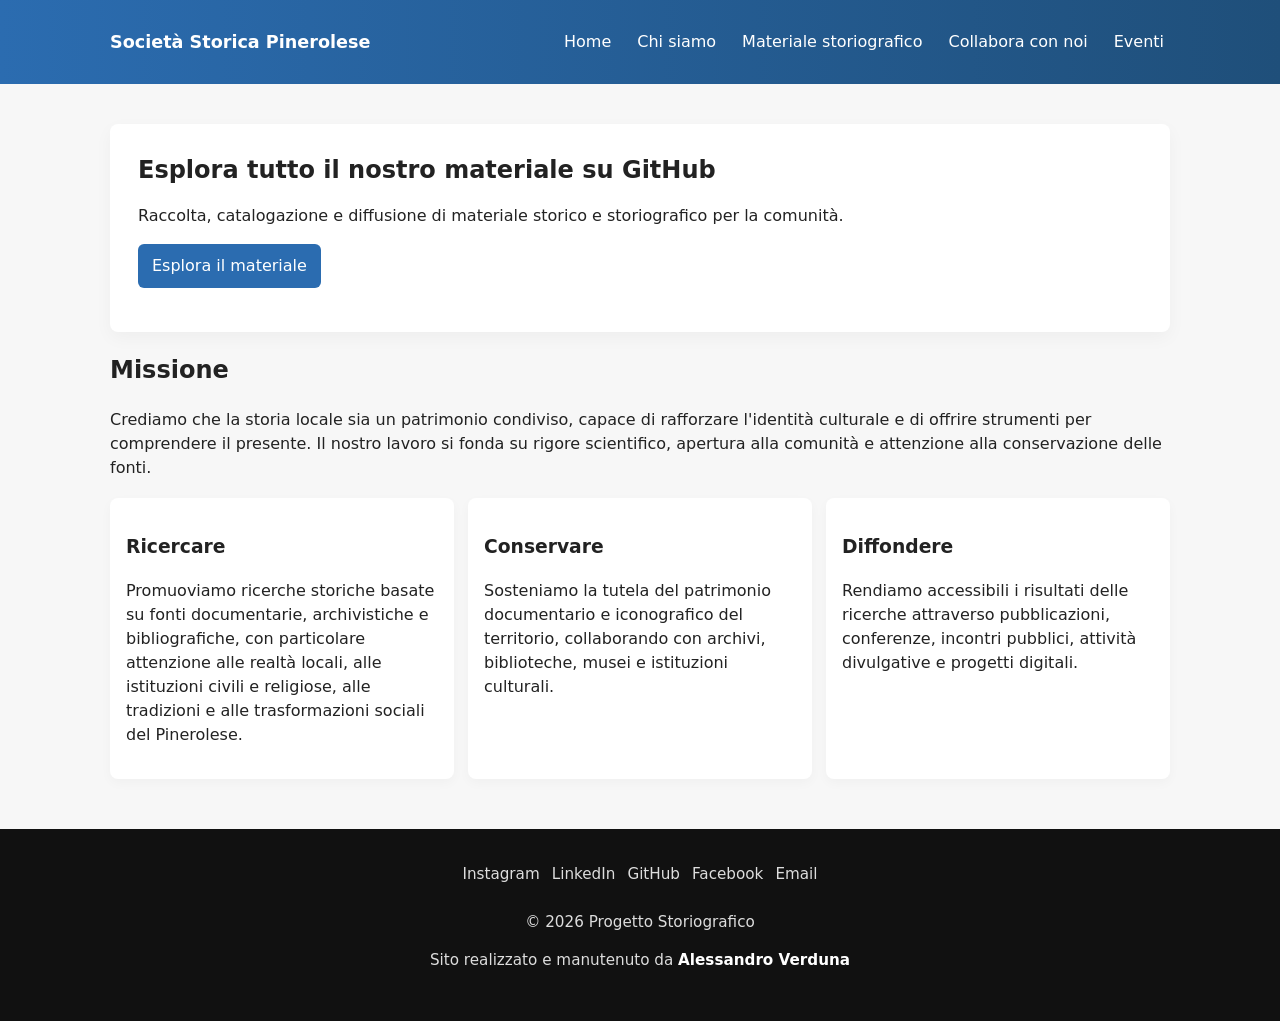
<file: file_sito/index.html>
<!DOCTYPE html>
<html lang="it">

<head>
  <meta charset="utf-8">
  <meta name="viewport" content="width=device-width, initial-scale=1">
  <title>Home - Società Storica Pinerolese</title>
  <link rel="stylesheet" href="style.css">
</head>

<body>

  <!-- ============================================================
    HEADER
    Barra superiore con logo e menu di navigazione principale.
    Su mobile il menu è nascosto e viene aperto dal pulsante
    hamburger (.nav-toggle) tramite lo script in fondo alla pagina.
    ============================================================ -->
  <header class="site-header">
    <div class="container">

      <!-- Logo testuale: cliccabile, riporta alla homepage -->
      <a class="brand" href="index.html">Società Storica Pinerolese</a>

      <!-- Menu principale — su mobile viene nascosto via CSS
           e mostrato aggiungendo la classe .open con JS -->
      <nav class="main-nav">
        <a href="index.html">Home</a>
        <a href="chi-siamo.html">Chi siamo</a>
        <a href="materiale.html">Materiale storiografico</a>
        <a href="collabora.html">Collabora con noi</a>
        <a href="eventi.html">Eventi</a>
      </nav>

      <!-- Pulsante hamburger: visibile solo su schermi piccoli -->
      <button class="nav-toggle" aria-label="Apri menu">☰</button>

    </div>
  </header>


  <!-- ============================================================
    MAIN
    Contenuto principale della pagina.
    La classe .container centra il contenuto e ne limita la larghezza.
    Il flex: 1 nel CSS fa sì che questo blocco si espanda per
    occupare tutto lo spazio disponibile, tenendo il footer in fondo.
    ============================================================ -->
  <main class="container">

    <!-- Hero -------------------------------------------------------
      Banner di benvenuto con titolo, sottotitolo e bottone CTA
      che rimanda al repository GitHub con il materiale storico.
    --------------------------------------------------------------- -->
    <section class="hero">
      <h1>Esplora tutto il nostro materiale su GitHub</h1>
      <p>Raccolta, catalogazione e diffusione di materiale storico e storiografico per la comunità.</p>
      <p>
        <a class="cta" href="https://github.com/societa-storica-pinerolese/societastoricapinerolese-documents">
          Esplora il materiale
        </a>
      </p>
    </section>

    <!-- Missione ---------------------------------------------------
      Breve paragrafo che descrive i valori e i principi
      che guidano il lavoro della società.
    --------------------------------------------------------------- -->
    <section class="intro">
      <h2>Missione</h2>
      <p>
        Crediamo che la storia locale sia un patrimonio condiviso, capace di rafforzare l'identità
        culturale e di offrire strumenti per comprendere il presente. Il nostro lavoro si fonda su
        rigore scientifico, apertura alla comunità e attenzione alla conservazione delle fonti.
      </p>
    </section>

    <!-- Tre pilastri -----------------------------------------------
      Griglia con le tre attività principali della società.
      Il CSS usa auto-fit per adattarsi automaticamente
      da tre colonne (desktop) a una colonna (mobile).
    --------------------------------------------------------------- -->
    <section class="highlights">

      <article>
        <h3>Ricercare</h3>
        <p>
          Promuoviamo ricerche storiche basate su fonti documentarie, archivistiche e bibliografiche,
          con particolare attenzione alle realtà locali, alle istituzioni civili e religiose,
          alle tradizioni e alle trasformazioni sociali del Pinerolese.
        </p>
      </article>

      <article>
        <h3>Conservare</h3>
        <p>
          Sosteniamo la tutela del patrimonio documentario e iconografico del territorio,
          collaborando con archivi, biblioteche, musei e istituzioni culturali.
        </p>
      </article>

      <article>
        <h3>Diffondere</h3>
        <p>
          Rendiamo accessibili i risultati delle ricerche attraverso pubblicazioni, conferenze,
          incontri pubblici, attività divulgative e progetti digitali.
        </p>
      </article>

    </section>

  </main>


  <!-- ============================================================
    FOOTER
    Barra inferiore con link ai social, email e crediti del sito.
    Rimane sempre in fondo grazie al layout flex del body.
    ============================================================ -->
  <footer class="site-footer">
    <div class="container footer-inner">
      <div class="social-and-credit">

        <!-- Link ai canali social e contatti -->
        <nav class="social-links" aria-label="Link ai social">
          <a href="https://www.instagram.com/societastoricapinerolese/">Instagram</a>
          <a href="https://www.linkedin.com/in/tuo-profilo">LinkedIn</a>
          <a href="https://github.com/societa-storica-pinerolese/societastoricapinerolese-documents">GitHub</a>
          <a href="https://www.facebook.com/p/Societa-storica-Pinerolese-100080433380857/">Facebook</a>
          <a href="mailto:societastorica.pin@gmail.com">Email</a>
        </nav>

        <!-- Copyright e crediti dello sviluppatore -->
        <div class="site-credit">
          <p>© 2026 Progetto Storiografico</p>
          <p>Sito realizzato e manutenuto da <strong>Alessandro Verduna</strong></p>
        </div>

      </div>
    </div>
  </footer>


  <!-- ============================================================
    SCRIPT — Menu mobile
    Aggiunge/rimuove la classe .open sul <nav> quando si clicca
    il pulsante hamburger, mostrando o nascondendo il menu.
    ============================================================ -->
  <script>
    const btn = document.querySelector('.nav-toggle');
    const nav = document.querySelector('.main-nav');

    btn.addEventListener('click', () => {
      nav.classList.toggle('open');
    });
  </script>

</body>
</html>
</file>
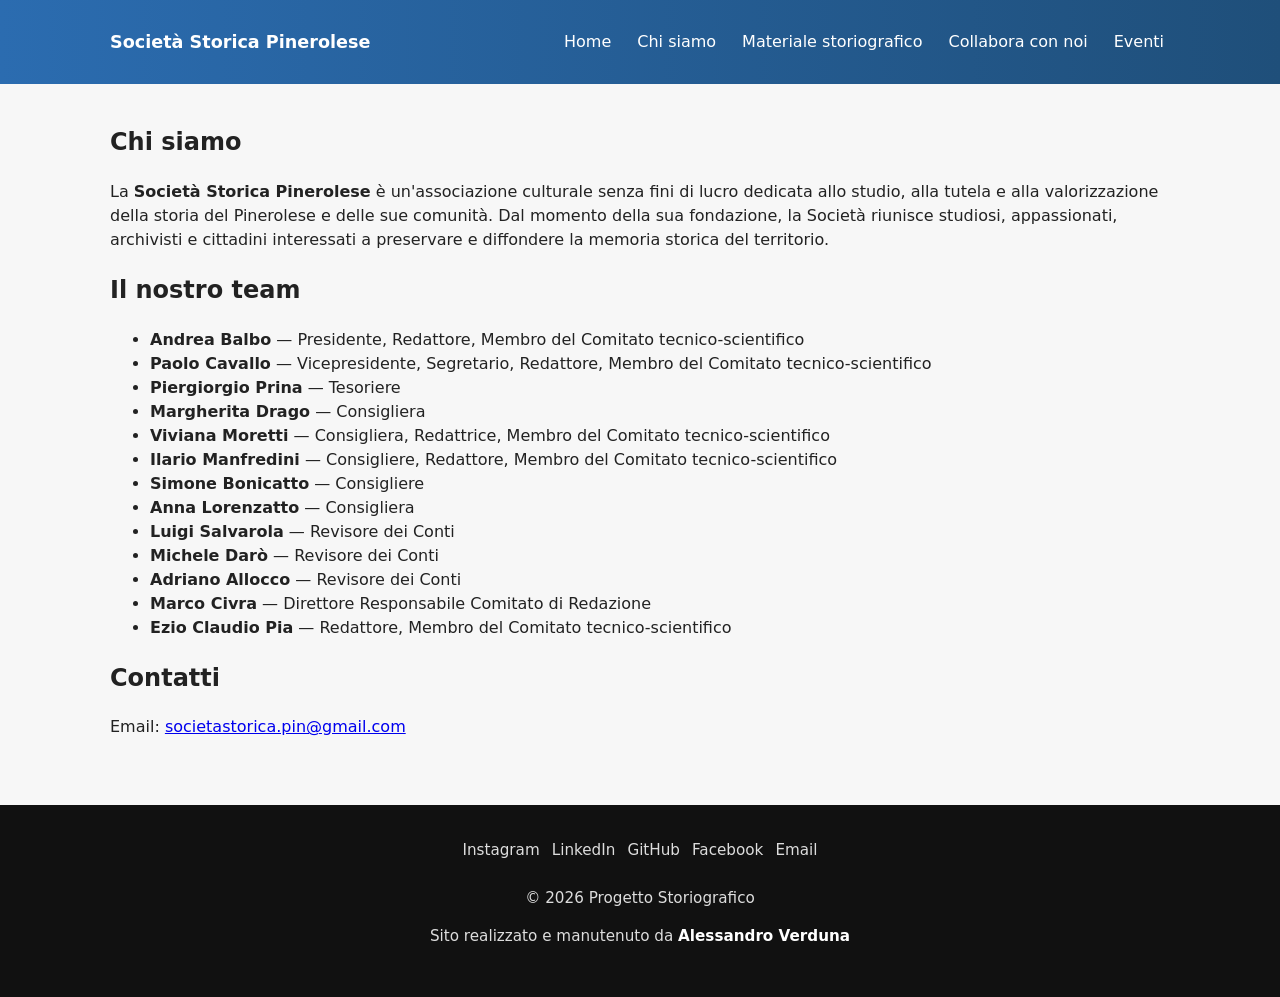
<file: file_sito/chi-siamo.html>
<!DOCTYPE html>
<html lang="it">

<head>
  <meta charset="utf-8">
  <meta name="viewport" content="width=device-width, initial-scale=1">
  <title>Chi siamo - Società Storica Pinerolese</title>
  <link rel="stylesheet" href="style.css">
</head>

<body>

  <!-- ============================================================
    HEADER
    Barra superiore con logo e menu di navigazione principale.
    Identico in tutte le pagine del sito.
    ============================================================ -->
  <header class="site-header">
    <div class="container">

      <!-- Logo testuale: cliccabile, riporta alla homepage -->
      <a class="brand" href="index.html">Società Storica Pinerolese</a>

      <!-- Menu principale — su mobile viene nascosto via CSS
           e mostrato aggiungendo la classe .open con JS -->
      <nav class="main-nav">
        <a href="index.html">Home</a>
        <a href="chi-siamo.html">Chi siamo</a>
        <a href="materiale.html">Materiale storiografico</a>
        <a href="collabora.html">Collabora con noi</a>
        <a href="eventi.html">Eventi</a>
      </nav>

      <!-- Pulsante hamburger: visibile solo su schermi piccoli -->
      <button class="nav-toggle" aria-label="Apri menu">☰</button>

    </div>
  </header>


  <!-- ============================================================
    MAIN
    Contenuto principale della pagina.
    flex: 1 nel CSS garantisce che il footer resti sempre in fondo.
    ============================================================ -->
  <main class="container">

    <!-- Presentazione dell'associazione ---------------------------
      Descrizione della natura giuridica, degli obiettivi
      e della storia della società.
    --------------------------------------------------------------- -->
    <section>
      <h1>Chi siamo</h1>
      <p>
        La <strong>Società Storica Pinerolese</strong> è un'associazione culturale senza fini di lucro
        dedicata allo studio, alla tutela e alla valorizzazione della storia del Pinerolese e delle sue
        comunità. Dal momento della sua fondazione, la Società riunisce studiosi, appassionati,
        archivisti e cittadini interessati a preservare e diffondere la memoria storica del territorio.
      </p>
    </section>

    <!-- Il team ---------------------------------------------------
      Elenco dei membri del consiglio direttivo, del comitato
      di redazione e dei revisori dei conti, con i rispettivi ruoli.
    --------------------------------------------------------------- -->
    <section>
      <h2>Il nostro team</h2>
      <ul class="team-list">
        <li><strong>Andrea Balbo</strong> — Presidente, Redattore, Membro del Comitato tecnico-scientifico</li>
        <li><strong>Paolo Cavallo</strong> — Vicepresidente, Segretario, Redattore, Membro del Comitato tecnico-scientifico</li>
        <li><strong>Piergiorgio Prina</strong> — Tesoriere</li>
        <li><strong>Margherita Drago</strong> — Consigliera</li>
        <li><strong>Viviana Moretti</strong> — Consigliera, Redattrice, Membro del Comitato tecnico-scientifico</li>
        <li><strong>Ilario Manfredini</strong> — Consigliere, Redattore, Membro del Comitato tecnico-scientifico</li>
        <li><strong>Simone Bonicatto</strong> — Consigliere</li>
        <li><strong>Anna Lorenzatto</strong> — Consigliera</li>
        <li><strong>Luigi Salvarola</strong> — Revisore dei Conti</li>
        <li><strong>Michele Darò</strong> — Revisore dei Conti</li>
        <li><strong>Adriano Allocco</strong> — Revisore dei Conti</li>
        <li><strong>Marco Civra</strong> — Direttore Responsabile Comitato di Redazione</li>
        <li><strong>Ezio Claudio Pia</strong> — Redattore, Membro del Comitato tecnico-scientifico</li>
      </ul>
    </section>

    <!-- Contatti --------------------------------------------------
      Indirizzo email principale per comunicazioni dirette.
    --------------------------------------------------------------- -->
    <section>
      <h2>Contatti</h2>
      <p>Email: <a href="mailto:societastorica.pin@gmail.com">societastorica.pin@gmail.com</a></p>
    </section>

  </main>


  <!-- ============================================================
    FOOTER
    Barra inferiore con link ai social, email e crediti del sito.
    ============================================================ -->
  <footer class="site-footer">
    <div class="container footer-inner">
      <div class="social-and-credit">

        <!-- Link ai canali social e contatti -->
        <nav class="social-links" aria-label="Link ai social">
          <a href="https://www.instagram.com/societastoricapinerolese/">Instagram</a>
          <a href="https://www.linkedin.com/in/tuo-profilo">LinkedIn</a>
          <a href="https://github.com/societa-storica-pinerolese/societastoricapinerolese-documents">GitHub</a>
          <a href="https://www.facebook.com/p/Societa-storica-Pinerolese-100080433380857/">Facebook</a>
          <a href="mailto:societastorica.pin@gmail.com">Email</a>
        </nav>

        <!-- Copyright e crediti dello sviluppatore -->
        <div class="site-credit">
          <p>© 2026 Progetto Storiografico</p>
          <p>Sito realizzato e manutenuto da <strong>Alessandro Verduna</strong></p>
        </div>

      </div>
    </div>
  </footer>


  <!-- ============================================================
    SCRIPT — Menu mobile
    Aggiunge/rimuove la classe .open sul <nav> quando si clicca
    il pulsante hamburger, mostrando o nascondendo il menu.
    ============================================================ -->
  <script>
    const btn = document.querySelector('.nav-toggle');
    const nav = document.querySelector('.main-nav');

    btn.addEventListener('click', () => {
      nav.classList.toggle('open');
    });
  </script>

</body>
</html>
</file>
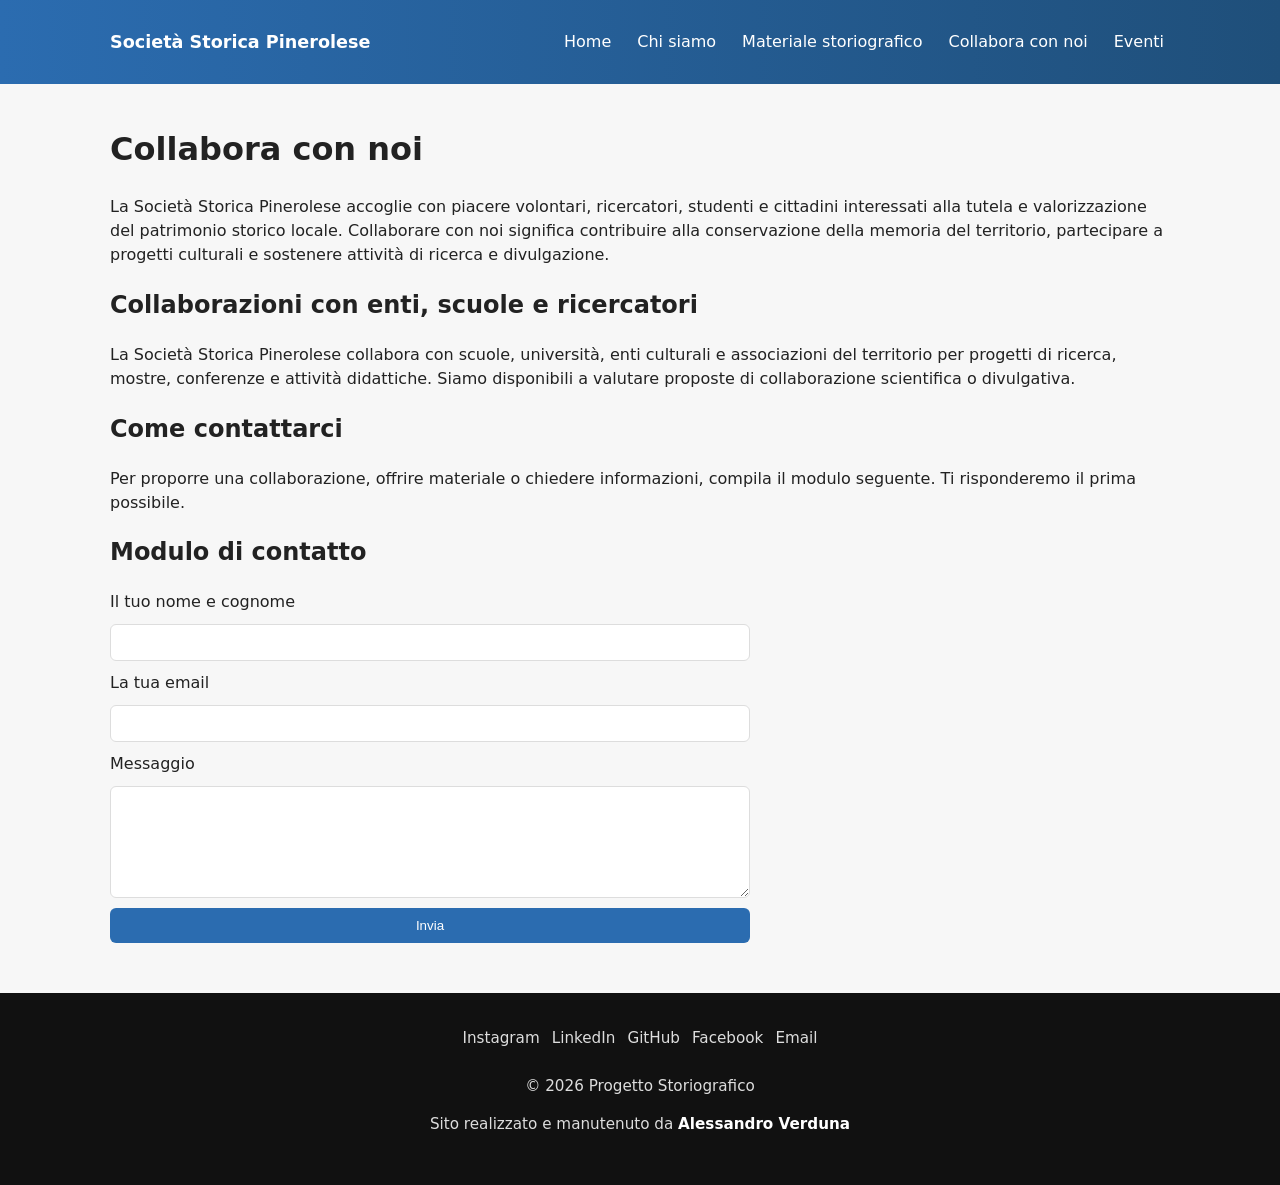
<file: file_sito/collabora.html>
<!DOCTYPE html>
<html lang="it">

<head>
  <meta charset="utf-8">
  <meta name="viewport" content="width=device-width, initial-scale=1">
  <title>Collabora con noi - Società Storica Pinerolese</title>
  <link rel="stylesheet" href="style.css">
</head>

<body>

  <!-- ============================================================
    HEADER
    Barra superiore con logo e menu di navigazione principale.
    Identico in tutte le pagine del sito.
    ============================================================ -->
  <header class="site-header">
    <div class="container">

      <!-- Logo testuale: cliccabile, riporta alla homepage -->
      <a class="brand" href="index.html">Società Storica Pinerolese</a>

      <!-- Menu principale — su mobile viene nascosto via CSS
           e mostrato aggiungendo la classe .open con JS -->
      <nav class="main-nav">
        <a href="index.html">Home</a>
        <a href="chi-siamo.html">Chi siamo</a>
        <a href="materiale.html">Materiale storiografico</a>
        <a href="collabora.html">Collabora con noi</a>
        <a href="eventi.html">Eventi</a>
      </nav>

      <!-- Pulsante hamburger: visibile solo su schermi piccoli -->
      <button class="nav-toggle" aria-label="Apri menu">☰</button>

    </div>
  </header>


  <!-- ============================================================
    MAIN
    Contenuto principale della pagina.
    flex: 1 nel CSS garantisce che il footer resti sempre in fondo.
    ============================================================ -->
  <main class="container">

    <h1>Collabora con noi</h1>

    <!-- Introduzione ----------------------------------------------
      Presentazione generale dell'opportunità di collaborazione,
      rivolta a volontari, ricercatori, studenti e cittadini.
    --------------------------------------------------------------- -->
    <p>
      La Società Storica Pinerolese accoglie con piacere volontari, ricercatori, studenti e cittadini
      interessati alla tutela e valorizzazione del patrimonio storico locale. Collaborare con noi
      significa contribuire alla conservazione della memoria del territorio, partecipare a progetti
      culturali e sostenere attività di ricerca e divulgazione.
    </p>

    <!-- Collaborazioni istituzionali ------------------------------
      Descrive le possibilità di collaborazione con enti esterni:
      scuole, università, associazioni e istituzioni culturali.
    --------------------------------------------------------------- -->
    <section>
      <h2>Collaborazioni con enti, scuole e ricercatori</h2>
      <p>
        La Società Storica Pinerolese collabora con scuole, università, enti culturali e associazioni
        del territorio per progetti di ricerca, mostre, conferenze e attività didattiche.
        Siamo disponibili a valutare proposte di collaborazione scientifica o divulgativa.
      </p>
    </section>

    <!-- Come contattarci ------------------------------------------
      Breve invito a usare il modulo per qualsiasi tipo
      di proposta, offerta di materiale o richiesta di info.
    --------------------------------------------------------------- -->
    <section>
      <h2>Come contattarci</h2>
      <p>
        Per proporre una collaborazione, offrire materiale o chiedere informazioni,
        compila il modulo seguente. Ti risponderemo il prima possibile.
      </p>
    </section>

    <!-- Modulo di contatto ----------------------------------------
      Form inviato tramite Formspree (servizio esterno).
      I campi nome, email e messaggio sono tutti obbligatori.
      L'attributo "action" punta all'endpoint Formspree del progetto.
    --------------------------------------------------------------- -->
    <section>
      <h2>Modulo di contatto</h2>
      <form action="https://formspree.io/f/mpqyjkkw" method="POST" class="contact-form">

        <label for="nome">Il tuo nome e cognome</label>
        <input id="nome" name="nome" type="text" required>

        <label for="email">La tua email</label>
        <input id="email" name="email" type="email" required>

        <label for="messaggio">Messaggio</label>
        <textarea id="messaggio" name="messaggio" rows="6" required></textarea>

        <button type="submit" class="btn">Invia</button>

      </form>
    </section>

  </main>


  <!-- ============================================================
    FOOTER
    Barra inferiore con link ai social, email e crediti del sito.
    ============================================================ -->
  <footer class="site-footer">
    <div class="container footer-inner">
      <div class="social-and-credit">

        <!-- Link ai canali social e contatti -->
        <nav class="social-links" aria-label="Link ai social">
          <a href="https://www.instagram.com/societastoricapinerolese/">Instagram</a>
          <a href="https://www.linkedin.com/in/tuo-profilo">LinkedIn</a>
          <a href="https://github.com/societa-storica-pinerolese/societastoricapinerolese-documents">GitHub</a>
          <a href="https://www.facebook.com/p/Societa-storica-Pinerolese-100080433380857/">Facebook</a>
          <a href="mailto:societastorica.pin@gmail.com">Email</a>
        </nav>

        <!-- Copyright e crediti dello sviluppatore -->
        <div class="site-credit">
          <p>© 2026 Progetto Storiografico</p>
          <p>Sito realizzato e manutenuto da <strong>Alessandro Verduna</strong></p>
        </div>

      </div>
    </div>
  </footer>


  <!-- ============================================================
    SCRIPT — Menu mobile
    Aggiunge/rimuove la classe .open sul <nav> quando si clicca
    il pulsante hamburger, mostrando o nascondendo il menu.
    ============================================================ -->
  <script>
    const btn = document.querySelector('.nav-toggle');
    const nav = document.querySelector('.main-nav');

    btn.addEventListener('click', () => {
      nav.classList.toggle('open');
    });
  </script>

</body>
</html>
</file>
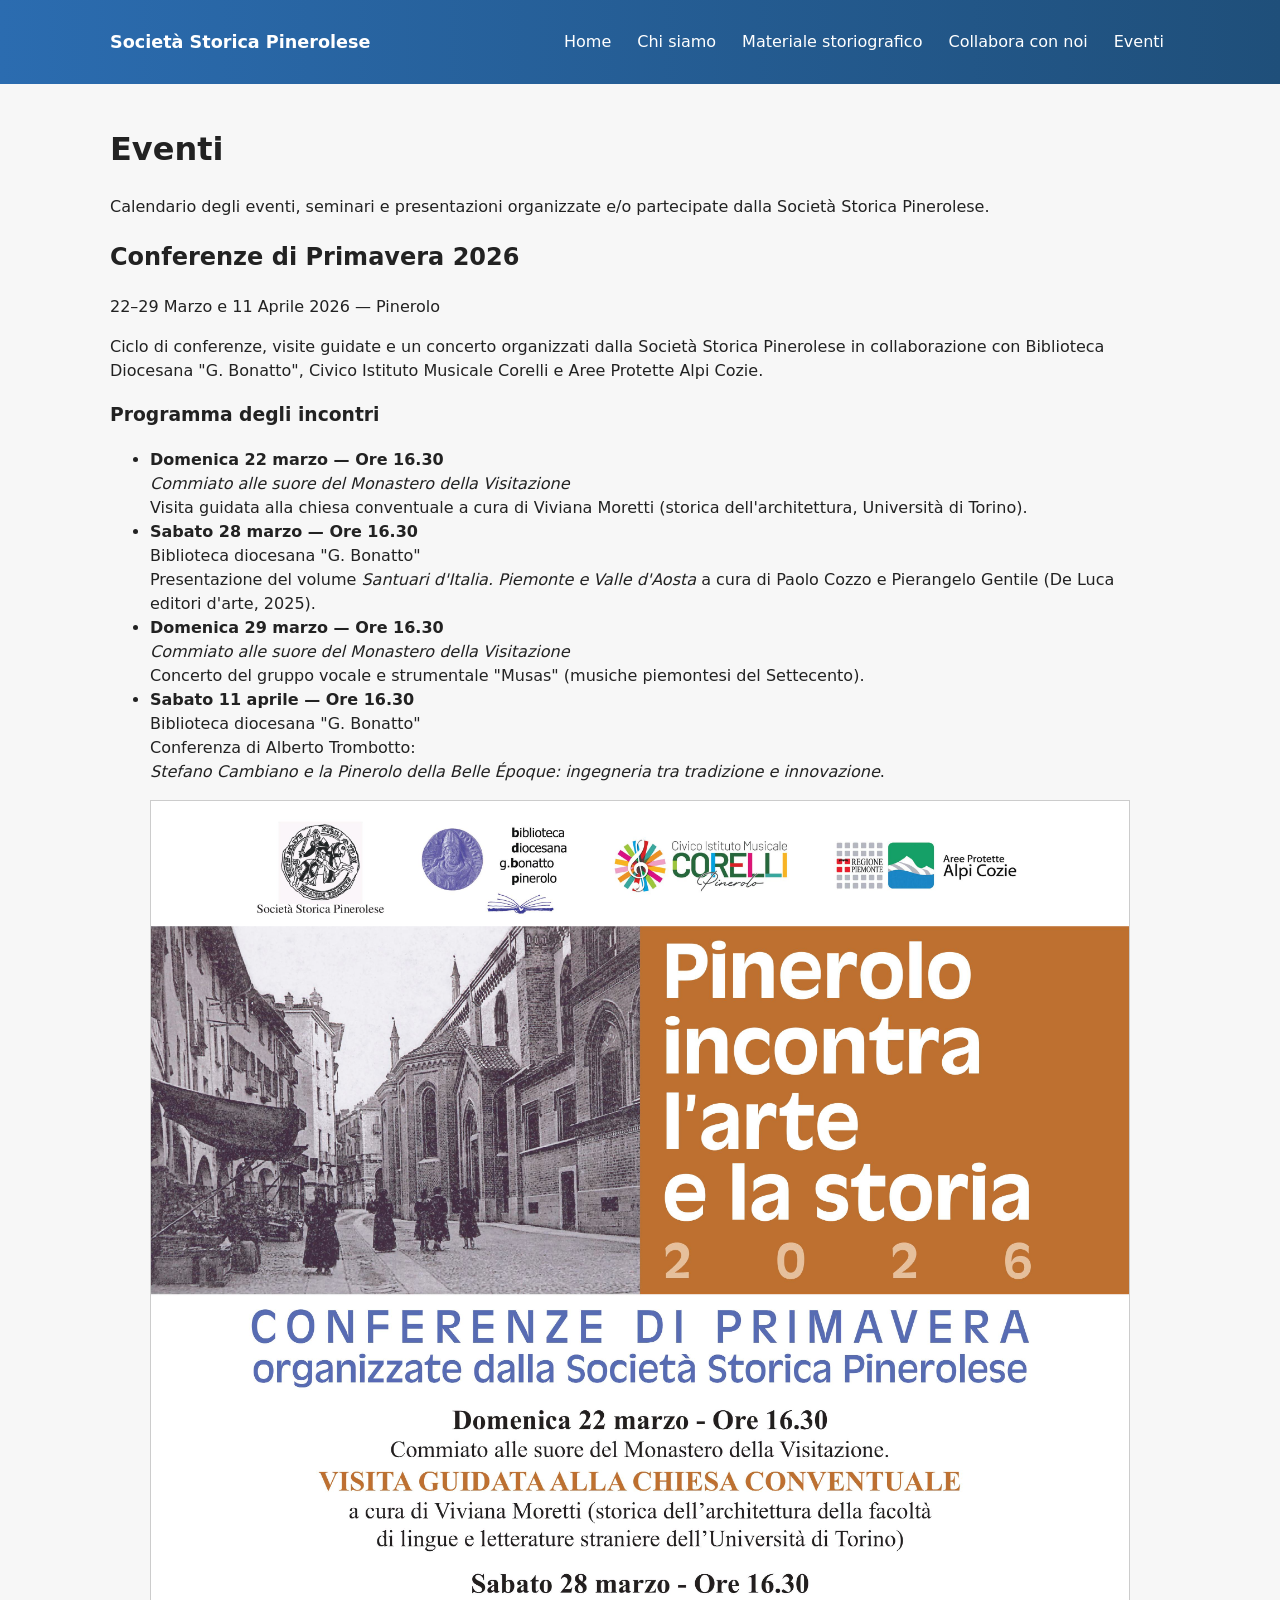
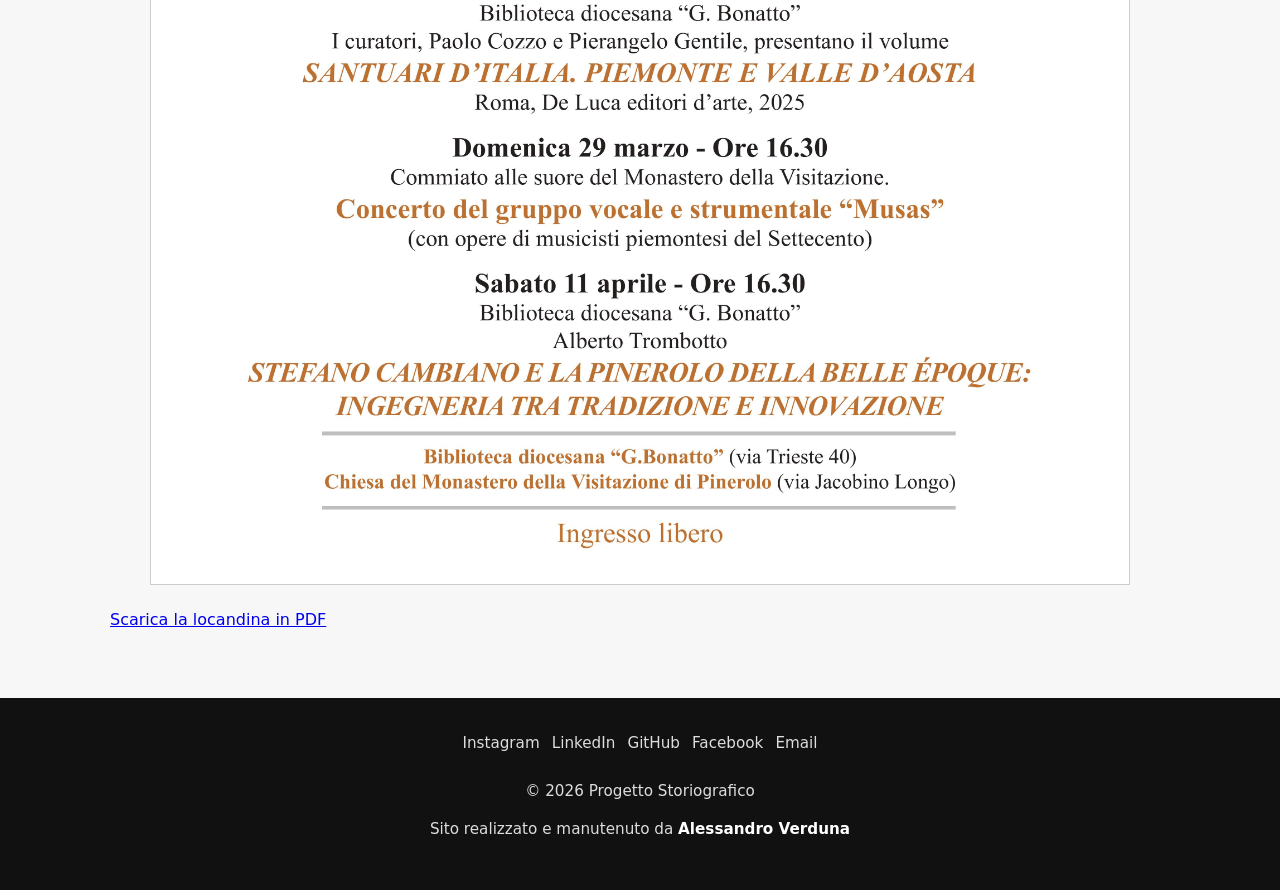
<file: file_sito/eventi.html>
<!DOCTYPE html>
<html lang="it">

<head>
  <meta charset="utf-8">
  <meta name="viewport" content="width=device-width, initial-scale=1">
  <title>Eventi - Società Storica Pinerolese</title>
  <link rel="stylesheet" href="style.css">
</head>

<body>

  <!-- ============================================================
    HEADER
    Barra superiore con logo e menu di navigazione principale.
    Identico in tutte le pagine del sito.
    ============================================================ -->
  <header class="site-header">
    <div class="container">

      <!-- Logo testuale: cliccabile, riporta alla homepage -->
      <a class="brand" href="index.html">Società Storica Pinerolese</a>

      <!-- Menu principale — su mobile viene nascosto via CSS
           e mostrato aggiungendo la classe .open con JS -->
      <nav class="main-nav">
        <a href="index.html">Home</a>
        <a href="chi-siamo.html">Chi siamo</a>
        <a href="materiale.html">Materiale storiografico</a>
        <a href="collabora.html">Collabora con noi</a>
        <a href="eventi.html">Eventi</a>
      </nav>

      <!-- Pulsante hamburger: visibile solo su schermi piccoli -->
      <button class="nav-toggle" aria-label="Apri menu">☰</button>

    </div>
  </header>


  <!-- ============================================================
    MAIN
    Contenuto principale della pagina.
    flex: 1 nel CSS garantisce che il footer resti sempre in fondo.
    ============================================================ -->
  <main class="container">

    <h1>Eventi</h1>
    <p>Calendario degli eventi, seminari e presentazioni organizzate e/o partecipate dalla Società Storica Pinerolese.</p>

    <!-- Conferenze di Primavera 2026 ------------------------------
      Ciclo di eventi organizzati in collaborazione con la
      Biblioteca Diocesana, il Civico Istituto Musicale Corelli
      e le Aree Protette Alpi Cozie. Comprende conferenze,
      visite guidate e un concerto.
    --------------------------------------------------------------- -->
    <article class="event">
      <h2>Conferenze di Primavera 2026</h2>
      <p class="meta">22–29 Marzo e 11 Aprile 2026 — Pinerolo</p>

      <p>
        Ciclo di conferenze, visite guidate e un concerto organizzati dalla Società Storica Pinerolese
        in collaborazione con Biblioteca Diocesana "G. Bonatto", Civico Istituto Musicale Corelli
        e Aree Protette Alpi Cozie.
      </p>

      <!-- Programma dettagliato -----------------------------------
        Ogni <li> rappresenta un singolo appuntamento con data,
        luogo e descrizione dell'evento.
      ------------------------------------------------------------- -->
      <h3>Programma degli incontri</h3>
      <ul>

        <li>
          <strong>Domenica 22 marzo — Ore 16.30</strong><br>
          <em>Commiato alle suore del Monastero della Visitazione</em><br>
          Visita guidata alla chiesa conventuale a cura di Viviana Moretti
          (storica dell'architettura, Università di Torino).
        </li>

        <li>
          <strong>Sabato 28 marzo — Ore 16.30</strong><br>
          Biblioteca diocesana "G. Bonatto"<br>
          Presentazione del volume <em>Santuari d'Italia. Piemonte e Valle d'Aosta</em>
          a cura di Paolo Cozzo e Pierangelo Gentile (De Luca editori d'arte, 2025).
        </li>

        <li>
          <strong>Domenica 29 marzo — Ore 16.30</strong><br>
          <em>Commiato alle suore del Monastero della Visitazione</em><br>
          Concerto del gruppo vocale e strumentale "Musas"
          (musiche piemontesi del Settecento).
        </li>

        <li>
          <strong>Sabato 11 aprile — Ore 16.30</strong><br>
          Biblioteca diocesana "G. Bonatto"<br>
          Conferenza di Alberto Trombotto:<br>
          <em>Stefano Cambiano e la Pinerolo della Belle Époque:
          ingegneria tra tradizione e innovazione</em>.
        </li>

      </ul>

      <!-- Locandina -----------------------------------------------
        Immagine della locandina dell'evento con link al PDF
        scaricabile. Il file deve trovarsi nella stessa cartella.
      ------------------------------------------------------------- -->
      <figure>
        <img
          src="locandina-primavera-2026.jpg"
          alt="Locandina delle Conferenze di Primavera 2026"
          style="max-width: 100%; height: auto; border: 1px solid #ccc;"
        >
      </figure>

      <p>
        <a href="locandina-primavera-2026.pdf" target="_blank">
          Scarica la locandina in PDF
        </a>
      </p>

    </article>

  </main>


  <!-- ============================================================
    FOOTER
    Barra inferiore con link ai social, email e crediti del sito.
    ============================================================ -->
  <footer class="site-footer">
    <div class="container footer-inner">
      <div class="social-and-credit">

        <!-- Link ai canali social e contatti -->
        <nav class="social-links" aria-label="Link ai social">
          <a href="https://www.instagram.com/societastoricapinerolese/">Instagram</a>
          <a href="https://www.linkedin.com/in/tuo-profilo">LinkedIn</a>
          <a href="https://github.com/societa-storica-pinerolese/societastoricapinerolese-documents">GitHub</a>
          <a href="https://www.facebook.com/p/Societa-storica-Pinerolese-100080433380857/">Facebook</a>
          <a href="mailto:societastorica.pin@gmail.com">Email</a>
        </nav>

        <!-- Copyright e crediti dello sviluppatore -->
        <div class="site-credit">
          <p>© 2026 Progetto Storiografico</p>
          <p>Sito realizzato e manutenuto da <strong>Alessandro Verduna</strong></p>
        </div>

      </div>
    </div>
  </footer>


  <!-- ============================================================
    SCRIPT — Menu mobile
    Aggiunge/rimuove la classe .open sul <nav> quando si clicca
    il pulsante hamburger, mostrando o nascondendo il menu.
    ============================================================ -->
  <script>
    const btn = document.querySelector('.nav-toggle');
    const nav = document.querySelector('.main-nav');

    btn.addEventListener('click', () => {
      nav.classList.toggle('open');
    });
  </script>

</body>
</html>
</file>
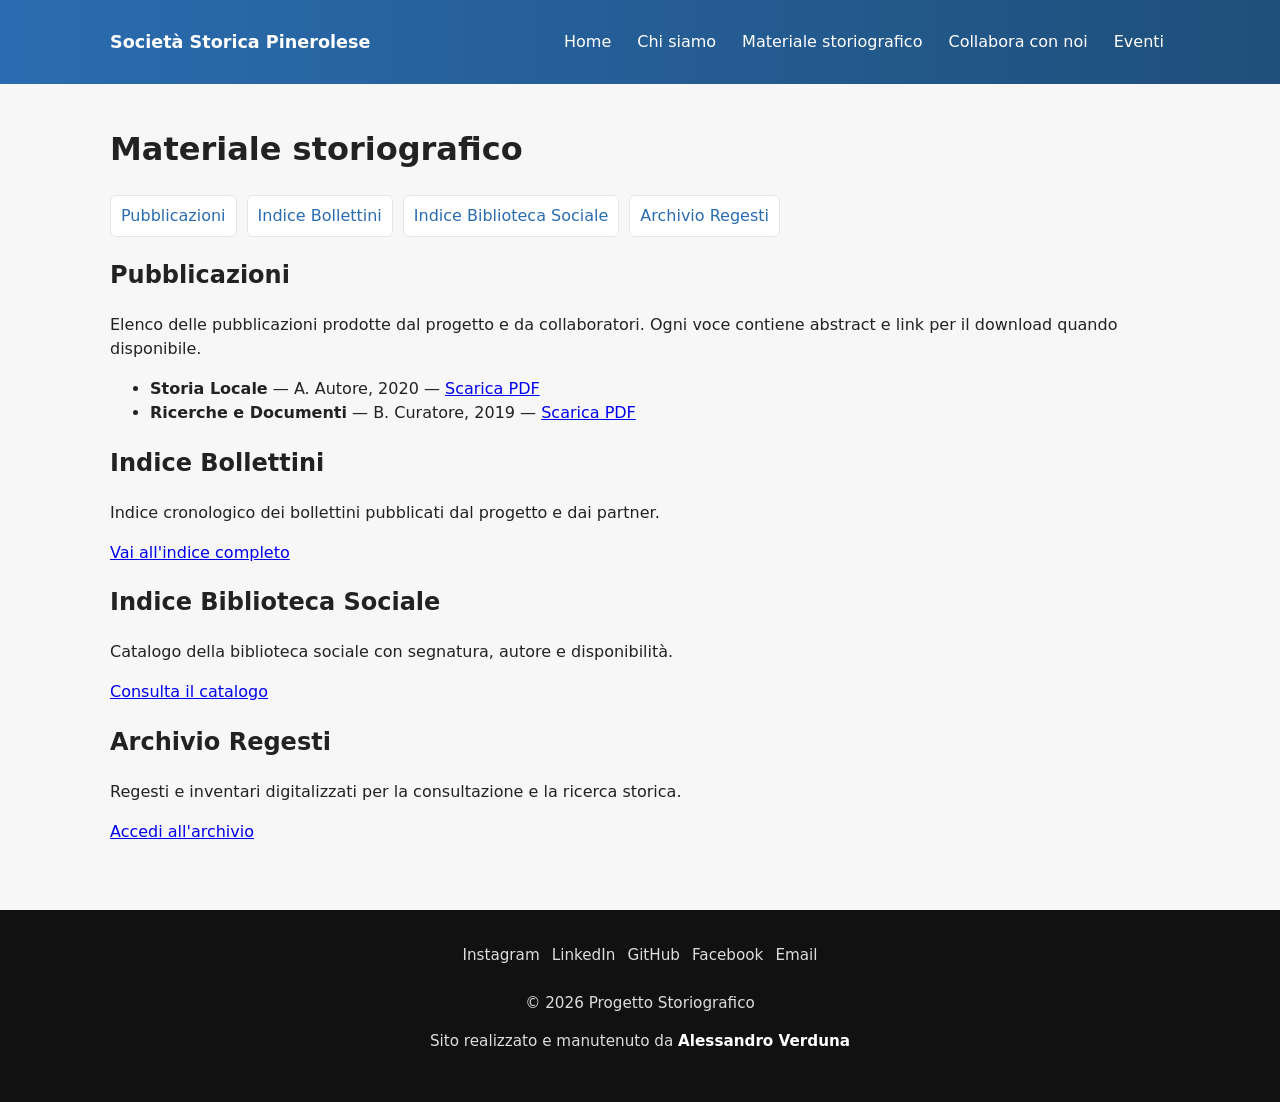
<file: file_sito/materiale.html>
<!DOCTYPE html>
<html lang="it">

<head>
  <meta charset="utf-8">
  <meta name="viewport" content="width=device-width, initial-scale=1">
  <title>Materiale storiografico - Società Storica Pinerolese</title>
  <link rel="stylesheet" href="style.css">
</head>

<body>

  <!-- ============================================================
    HEADER
    Barra superiore con logo e menu di navigazione principale.
    Identico in tutte le pagine del sito.
    ============================================================ -->
  <header class="site-header">
    <div class="container">

      <!-- Logo testuale: cliccabile, riporta alla homepage -->
      <a class="brand" href="index.html">Società Storica Pinerolese</a>

      <!-- Menu principale — su mobile viene nascosto via CSS
           e mostrato aggiungendo la classe .open con JS -->
      <nav class="main-nav">
        <a href="index.html">Home</a>
        <a href="chi-siamo.html">Chi siamo</a>
        <a href="materiale.html">Materiale storiografico</a>
        <a href="collabora.html">Collabora con noi</a>
        <a href="eventi.html">Eventi</a>
      </nav>

      <!-- Pulsante hamburger: visibile solo su schermi piccoli -->
      <button class="nav-toggle" aria-label="Apri menu">☰</button>

    </div>
  </header>


  <!-- ============================================================
    MAIN
    Contenuto principale della pagina.
    flex: 1 nel CSS garantisce che il footer resti sempre in fondo.
    ============================================================ -->
  <main class="container">

    <h1>Materiale storiografico</h1>

    <!-- Sub-navigazione -------------------------------------------
      Link ancòra alle sezioni della pagina, per saltare
      direttamente alla categoria di materiale desiderata.
    --------------------------------------------------------------- -->
    <nav class="sub-nav">
      <a href="#pubblicazioni">Pubblicazioni</a>
      <a href="#indice-bollettini">Indice Bollettini</a>
      <a href="#indice-biblioteca">Indice Biblioteca Sociale</a>
      <a href="#archivio-regesti">Archivio Regesti</a>
    </nav>

    <!-- Pubblicazioni ---------------------------------------------
      Elenco delle pubblicazioni prodotte dalla società
      e dai collaboratori, con abstract e link al PDF.
    --------------------------------------------------------------- -->
    <section id="pubblicazioni">
      <h2>Pubblicazioni</h2>
      <p>
        Elenco delle pubblicazioni prodotte dal progetto e da collaboratori.
        Ogni voce contiene abstract e link per il download quando disponibile.
      </p>
      <ul>
        <li><strong>Storia Locale</strong> — A. Autore, 2020 — <a href="#">Scarica PDF</a></li>
        <li><strong>Ricerche e Documenti</strong> — B. Curatore, 2019 — <a href="#">Scarica PDF</a></li>
      </ul>
    </section>

    <!-- Indice Bollettini -----------------------------------------
      Indice cronologico di tutti i bollettini pubblicati
      dalla società e dai partner nel corso degli anni.
    --------------------------------------------------------------- -->
    <section id="indice-bollettini">
      <h2>Indice Bollettini</h2>
      <p>Indice cronologico dei bollettini pubblicati dal progetto e dai partner.</p>
      <p><a href="#">Vai all'indice completo</a></p>
    </section>

    <!-- Indice Biblioteca Sociale ---------------------------------
      Catalogo consultabile della biblioteca sociale,
      con segnatura, autore e disponibilità dei volumi.
    --------------------------------------------------------------- -->
    <section id="indice-biblioteca">
      <h2>Indice Biblioteca Sociale</h2>
      <p>Catalogo della biblioteca sociale con segnatura, autore e disponibilità.</p>
      <p><a href="#">Consulta il catalogo</a></p>
    </section>

    <!-- Archivio Regesti ------------------------------------------
      Raccolta di regesti e inventari digitalizzati
      disponibili per la consultazione e la ricerca storica.
    --------------------------------------------------------------- -->
    <section id="archivio-regesti">
      <h2>Archivio Regesti</h2>
      <p>Regesti e inventari digitalizzati per la consultazione e la ricerca storica.</p>
      <p><a href="#">Accedi all'archivio</a></p>
    </section>

  </main>


  <!-- ============================================================
    FOOTER
    Barra inferiore con link ai social, email e crediti del sito.
    ============================================================ -->
  <footer class="site-footer">
    <div class="container footer-inner">
      <div class="social-and-credit">

        <!-- Link ai canali social e contatti -->
        <nav class="social-links" aria-label="Link ai social">
          <a href="https://www.instagram.com/societastoricapinerolese/">Instagram</a>
          <a href="https://www.linkedin.com/in/tuo-profilo">LinkedIn</a>
          <a href="https://github.com/societa-storica-pinerolese/societastoricapinerolese-documents">GitHub</a>
          <a href="https://www.facebook.com/p/Societa-storica-Pinerolese-100080433380857/">Facebook</a>
          <a href="mailto:societastorica.pin@gmail.com">Email</a>
        </nav>

        <!-- Copyright e crediti dello sviluppatore -->
        <div class="site-credit">
          <p>© 2026 Progetto Storiografico</p>
          <p>Sito realizzato e manutenuto da <strong>Alessandro Verduna</strong></p>
        </div>

      </div>
    </div>
  </footer>


  <!-- ============================================================
    SCRIPT — Menu mobile
    Aggiunge/rimuove la classe .open sul <nav> quando si clicca
    il pulsante hamburger, mostrando o nascondendo il menu.
    ============================================================ -->
  <script>
    const btn = document.querySelector('.nav-toggle');
    const nav = document.querySelector('.main-nav');

    btn.addEventListener('click', () => {
      nav.classList.toggle('open');
    });
  </script>

</body>
</html>
</file>
<file: file_sito/style.css>
/* ============================================================
   VARIABILI GLOBALI
   Colori, dimensioni e font usati in tutto il sito
   ============================================================ */
:root {
  --bg:          #f7f7f7;
  --card:        #ffffff;
  --accent:      #2b6cb0;
  --muted:       #666;
  --dark:        #222;
  --max-width:   1100px;
  --radius:      8px;
  --gap:         18px;
  font-family: Inter, system-ui, -apple-system, "Segoe UI", Roboto, "Helvetica Neue", Arial;
}


/* ============================================================
   RESET & BASE
   ============================================================ */
* {
  box-sizing: border-box;
}

body {
  margin:                  0;
  background:              var(--bg);
  color:                   var(--dark);
  line-height:             1.5;
  -webkit-font-smoothing:  antialiased;

  /* Layout a colonna: permette al footer di restare sempre in fondo
     anche quando il contenuto non riempie tutta la finestra */
  min-height:     100vh;
  display:        flex;
  flex-direction: column;
}


/* ============================================================
   LAYOUT — CONTENITORE CENTRATO
   ============================================================ */
.container {
  max-width: var(--max-width);
  margin:    0 auto;
  padding:   20px;
}

/* Il main si espande per occupare tutto lo spazio disponibile,
   spingendo il footer verso il basso */
main.container {
  flex: 1;
}


/* ============================================================
   HEADER & NAVIGAZIONE
   ============================================================ */
.site-header {
  background: linear-gradient(90deg, var(--accent), #1f4f7a);
  color:      #fff;
}

.site-header .container {
  display:     flex;
  align-items: center;
  gap:         12px;
}

/* Logo / nome del sito */
.brand {
  font-weight:     700;
  color:           #fff;
  text-decoration: none;
  font-size:       1.1rem;
}

/* Menu di navigazione principale */
.main-nav {
  margin-left: auto;
  display:     flex;
  gap:         14px;
}

.main-nav a {
  color:           #fff;
  text-decoration: none;
  padding:         10px 6px;
  border-radius:   6px;
}

.main-nav a:hover {
  background: rgba(255, 255, 255, 0.06);
}

/* Pulsante hamburger — visibile solo su mobile */
.nav-toggle {
  display:    none;
  background: transparent;
  border:     0;
  color:      #fff;
  font-size:  1.2rem;
  cursor:     pointer;
}


/* ============================================================
   HERO — Banner principale della homepage
   ============================================================ */
.hero {
  background:    var(--card);
  margin-top:    20px;
  padding:       28px;
  border-radius: var(--radius);
  box-shadow:    0 6px 18px rgba(20, 20, 20, 0.04);
}

.hero h1 {
  margin: 0 0 8px 0;
}

/* Bottone call-to-action */
.cta {
  display:         inline-block;
  background:      var(--accent);
  color:           #fff;
  padding:         10px 14px;
  border-radius:   6px;
  text-decoration: none;
}


/* ============================================================
   SEZIONI DI CONTENUTO
   ============================================================ */

/* Spaziatura verticale comune a intro, highlights ed eventi */
.intro,
.highlights,
.events-list {
  margin-top: var(--gap);
}

/* Griglia delle tre card (Ricercare / Conservare / Diffondere) */
.highlights {
  display:               grid;
  grid-template-columns: repeat(auto-fit, minmax(220px, 1fr));
  gap:                   14px;
}

.highlights article {
  background:    var(--card);
  padding:       16px;
  border-radius: 8px;
  box-shadow:    0 4px 12px rgba(20, 20, 20, 0.03);
}


/* ============================================================
   SUB-NAVIGAZIONE — Usata nella pagina "Materiale storiografico"
   ============================================================ */
.sub-nav {
  display:   flex;
  gap:       10px;
  flex-wrap: wrap;
  margin:    12px 0 18px 0;
}

.sub-nav a {
  background:      #fff;
  padding:         8px 10px;
  border-radius:   6px;
  text-decoration: none;
  color:           var(--accent);
  border:          1px solid #e6e6e6;
}


/* ============================================================
   FORM DI CONTATTO
   ============================================================ */
.contact-form {
  display:   grid;
  gap:       10px;
  max-width: 640px;
}

.contact-form input,
.contact-form textarea {
  padding:       10px;
  border:        1px solid #ddd;
  border-radius: 6px;
  background:    #fff;
}

/* Bottone generico */
.btn {
  background:    var(--accent);
  color:         #fff;
  padding:       10px 14px;
  border-radius: 6px;
  border:        0;
  cursor:        pointer;
}


/* ============================================================
   FOOTER
   ============================================================ */
.site-footer {
  margin-top: 30px;
  background: #111;
  color:      #fff;
  padding:    14px 0;
  font-size:  0.95rem;
}

.site-footer a {
  color:           #ddd;
  text-decoration: none;
}

/* Contenitore interno: social link + crediti centrati */
.footer-inner {
  display:        flex;
  flex-direction: column;
  gap:            12px;
  align-items:    center;
}

.social-and-credit {
  display:        flex;
  flex-direction: column;
  gap:            10px;
  align-items:    center;
}

.social-links {
  display: flex;
  gap:     12px;
}

.site-credit {
  color:      #ddd;
  text-align: center;
  font-size:  0.95rem;
}

.site-credit strong {
  color: #fff;
}


/* ============================================================
   GRIGLIA DEL TEAM — Usata nella pagina "Chi siamo"
   ============================================================ */
.team-grid {
  display:               grid;
  grid-template-columns: repeat(auto-fit, minmax(200px, 1fr));
  gap:                   18px;
  list-style:            none;
  padding:               0;
  margin:                0;
}

.team-card {
  background:     var(--card);
  padding:        14px;
  border-radius:  10px;
  display:        flex;
  flex-direction: column;
  align-items:    center;
  text-align:     center;
  box-shadow:     0 6px 18px rgba(20, 20, 20, 0.04);
}

.team-card img {
  width:         120px;
  height:        120px;
  border-radius: 50%;
  object-fit:    cover;
  margin-bottom: 12px;
}

.team-card h3 {
  margin:    0;
  font-size: 1.05rem;
}

.team-card p {
  margin:    6px 0 0 0;
  color:     var(--muted);
  font-size: 0.95rem;
}


/* ============================================================
   RESPONSIVE — Mobile (max 800px)
   ============================================================ */
@media (max-width: 800px) {

  /* Header: necessario per posizionare il menu a tendina */
  .site-header .container {
    position: relative;
  }

  /* Pulsante hamburger visibile */
  .nav-toggle {
    display:     inline-block;
    margin-left: 12px;
  }

  /* Menu nascosto di default su mobile */
  .main-nav {
    display:        none;
    position:       absolute;
    right:          20px;
    top:            64px;
    background:     var(--card);
    padding:        12px;
    border-radius:  8px;
    box-shadow:     0 8px 24px rgba(0, 0, 0, 0.12);
    flex-direction: column;
    width:          200px;
  }

  /* Menu aperto tramite JS (toggle classe .open) */
  .main-nav.open {
    display: flex;
  }

  /* Link leggibili su sfondo bianco del menu mobile */
  .main-nav a {
    color: var(--dark);
  }
}
</file>
